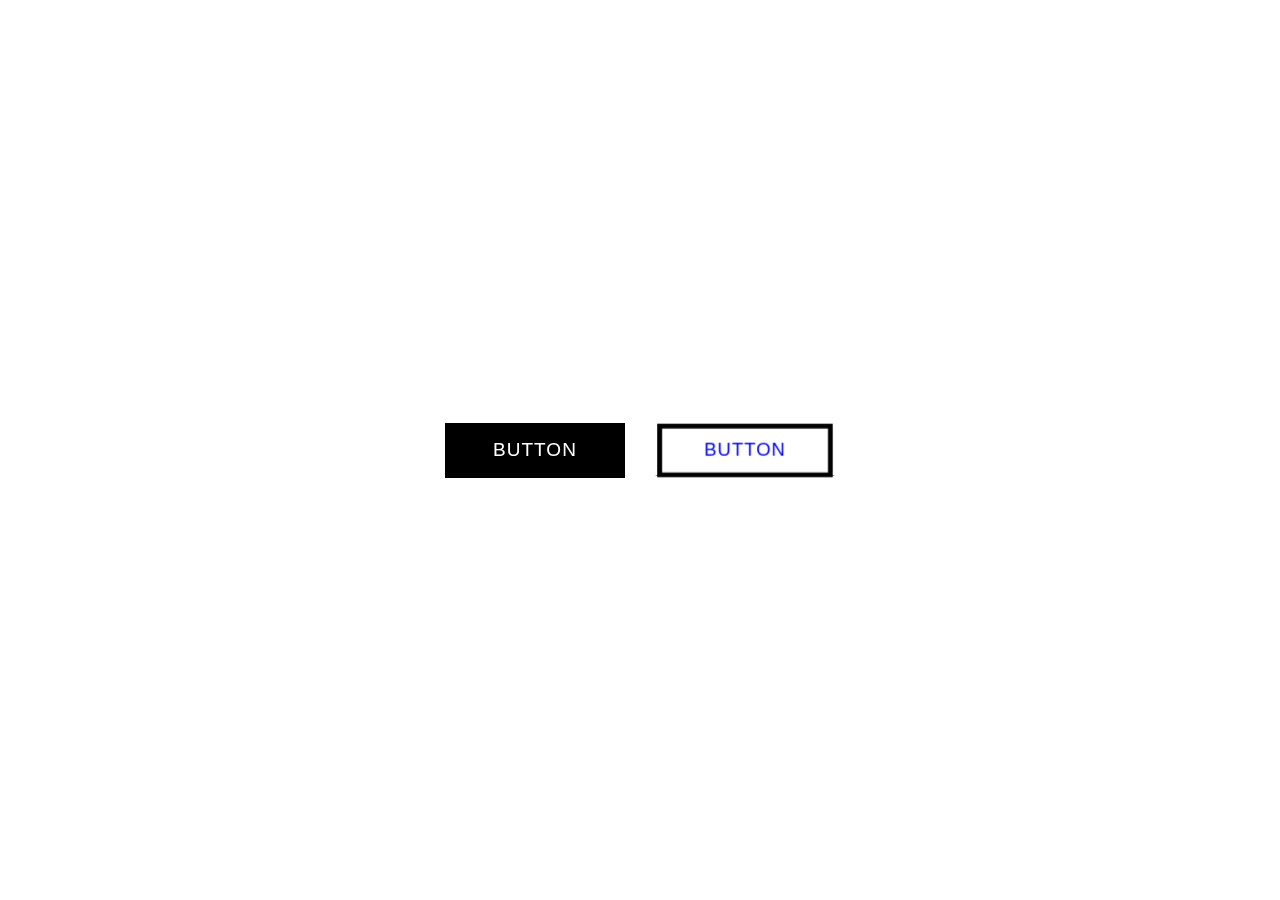
<file: HTML&CSS/3DFlipbutton/index.html>
<!DOCTYPE html>
<html lang="en" dir="ltr">

    <head>
        <meta charset="utf-8">
        <link rel="stylesheet" href="style.css">
<!--Code with Mscot-->
    </head>
    <body>
        <span><a href="#"></a></span>
        <span><a href="#"></a></span>
    </body>

</html>
</file>
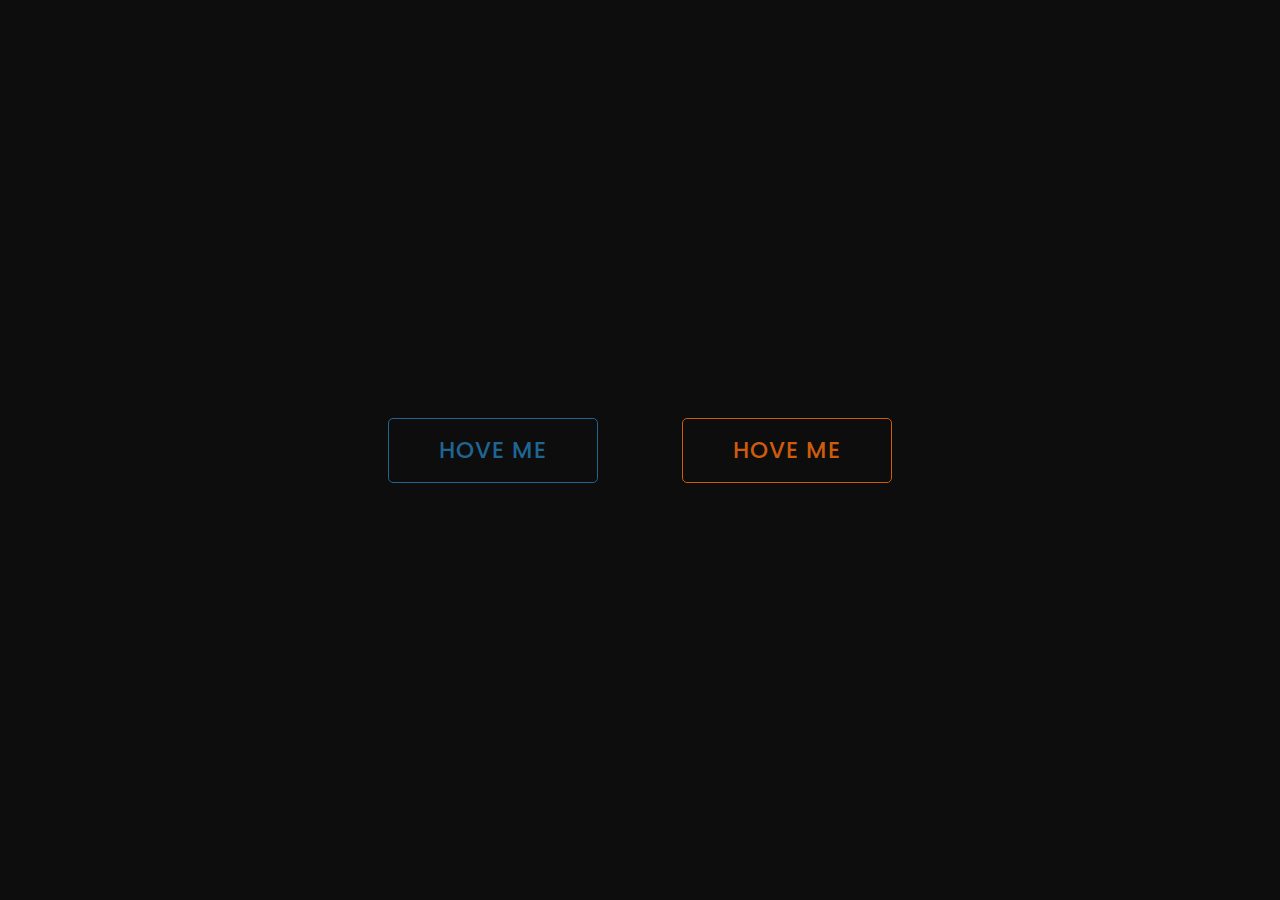
<file: HTML&CSS/Hover button/index.html>
<!DOCTYPE html>
<html>
    <head>
        <!--Code with mascot-->

        <meta charset="utf-8">
        <title>Hover Effect</title>
        <link rel="stylesheet" href="style.css">
    </head>
    <body>
        <div>
            <button>Hove Me </button>
            <button>Hove Me </button>
             
        </div>
    </body>
</html>
</file>
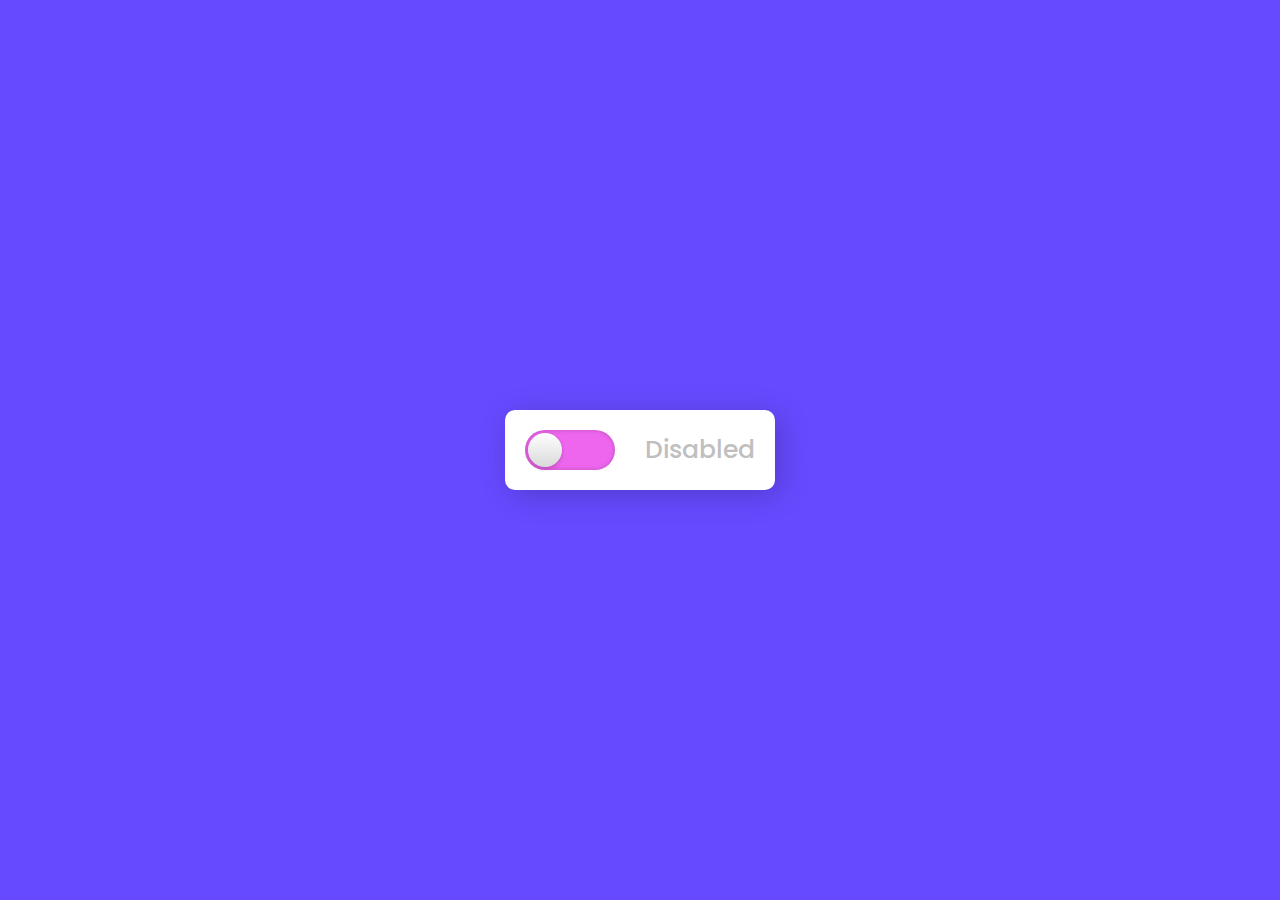
<file: HTML&CSS/Checkbox button/index_checkbox.html>
<!DOCTYPE html>

<html lang="en" dir="ltr">
  <head>
    <meta charset="utf-8">
    <!--Code with mascot-->

    <link rel="stylesheet" href="style.css">
  </head>
  <body>
    <div class="checkbox">
      <input type="checkbox" id="click">
      <label for="click" class="text"></label>
    </div>
</body>
</html>
</file>
<file: HTML&CSS/3DFlipbutton/style.css>
@import url('https://fonts.googleapis.com/css?family=Poppins:400,500,600,700&display=swap');
/*Code with mascot*/
body{
    margin:0;
    padding: 0;
    display: flex;
    height: 100vh;
    align-items: center;
    justify-content: center;
    background: white;
    
}

span{
    position:  relative;
    display: inline-flex;
    width: 180px;
    height: 55px;
    margin: 0 15px;
    perspective: 1000px; /*3D-positioned element*/

}

span a{
    font-size: 19px;
    letter-spacing: 1px;
    transform-style:preserve-3d ;
    transform: translateZ(-25px);
    transition: transform .25s; 
    font-family:'Montserrat', sans-serif;
}
span a:before,
span a:after{
    position: absolute;
    content: "BUTTON";
    height: 55px;
    width: 180px;
    display: flex;
    align-items: center;   
    justify-content: center;
    box-sizing: border-box;
    border: 5px solid black;
}
span:nth-child(1) a:before{
    color: #fff;
    background: #000;
    transform: rotateY(0deg) translatez(25px);
}
span:nth-child(1) a:after{
    color: #fff;
    background: black;
    transform: rotateX(90deg) translateZ(25px);
}
span:nth-child(1) a:hover{
    transform: translateZ(-25px) rotateX(-90deg) ;
}
//
span:nth-child(2) a:before{
    color: #fff;
    background: #000;
    transform: rotateX(-90deg) translateZ(25px);
}
span:nth-child(2) a:after{
    color: #fff;
    background: black;
    transform: rotateX(-90deg) translateZ(25px);
}
span:nth-child(2) a:hover{
    transform: translateZ(-25px) rotateX(90deg) ;
}
</file>
<file: HTML&CSS/Hover button/style.css>
@import url('https://fonts.googleapis.com/css?family=Poppins:400,500,600,700&display=swap');
/*<!--Created by Coding  mascot-->
*/
*{
  margin: 0;
  padding: 0;
  box-sizing: border-box;
  font-family: 'Poppins',sans-serif;
}
html,body{
  display: grid;
  height: 100%;
  place-items: center;
  background: #0d0d0d;
}
button{
  position: relative;
  height: 65px;
  width: 210px;
  margin: 0 40px;
  font-size: 23px;
  font-weight: 500;
  letter-spacing: 1px;
  border-radius: 5px;
  text-transform: uppercase;
  border: 1px solid transparent;
  outline: none;
  cursor: pointer;
  background: #0d0d0d;
  overflow: hidden;
  transition: 0.6s;
}
button:first-child{
  color: #206592;
  border-color: #206592;
}
button:last-child{
  color: #ce5c0c;
  border-color: #ce5c0c;
}
button:before, button:after{
  position: absolute;
  content: '';
  left: 0;
  top: 0;
  height: 100%;
  filter: blur(30px);
  opacity: 0.4;
  transition: 0.6s;
}
button:before{
  width: 60px;
  background: rgba(255,255,255,0.6);
  transform: translateX(-130px) skewX(-45deg);
}
button:after{
  width: 30px;
  background: rgba(255,255,255,0.6);
  transform: translateX(-130px) skewX(-45deg);
}
button:hover:before,
button:hover:after{
  opacity: 0.6;
  transform: translateX(320px) skewX(-45deg);
}
button:hover{
  color: #f2f2f2;
}
button:hover:first-child{
  background: #206592;
}
button:hover:last-child{
  background: #ce5c0c;
}
</file>
<file: HTML&CSS/Checkbox button/style.css>
@import url('https://fonts.googleapis.com/css?family=Poppins:400,500,600,700&display=swap');
/*<!--Code with mascot-->
*/
*{
    margin: 0;
    padding: 0;
    box-sizing: border-box;
    font-family: 'Poppins', sans-serif;
}
html,body{
    display: grid;
    height: 100%;
    place-items: center;
    background: #664AFF;
}
.checkbox{
    height: 80px;
    width: 270px;
    padding: 20px;
    display: flex;
    background: #fff;
    align-items: center;
    border-radius: 10px;
    box-shadow: 5px 5px 30px rgba(0,0,0,.2);
    justify-content: space-between;
}
.checkbox input{
    outline: none;
    height: 40px;
    width: 90px;
    border-radius: 50px;
    -webkit-appearance: none;
    position: relative;
    background: #ee66ee;
    box-shadow: inset 0 0 5px rgba(0,0,0,.2);
    transition: 0.4s cubic-bezier(0.68,-0.55,0.265,1.55);

}
.checkbox input:checked{
    background: #664aFF;
}

.checkbox input:before{
position: absolute;
content: "";
left:0;
height: 100%;
width: 40px;
background: linear-gradient(#fff,#f2f2f2,#e6e6e6,#d9d9d9);
box-shadow: 0 2px 5px rgba(0,0,0,.2);
border-radius: 50px;
transform: scale(0.85);
transition: left 0.4s cubic-bezier(0.68,-0.55,0.265,1.55);

}

input:checked::before{
    left:50px;
}

.checkbox .text:before{
    content: "Disabled";
    font-size: 25px;
    font-weight: 500;
    color: #bfbfbf;
  }
  input:checked ~ .text:before{
    color: #664AFF;
    font-size: 27px;
    content: "Enabled";
  }
</file>
